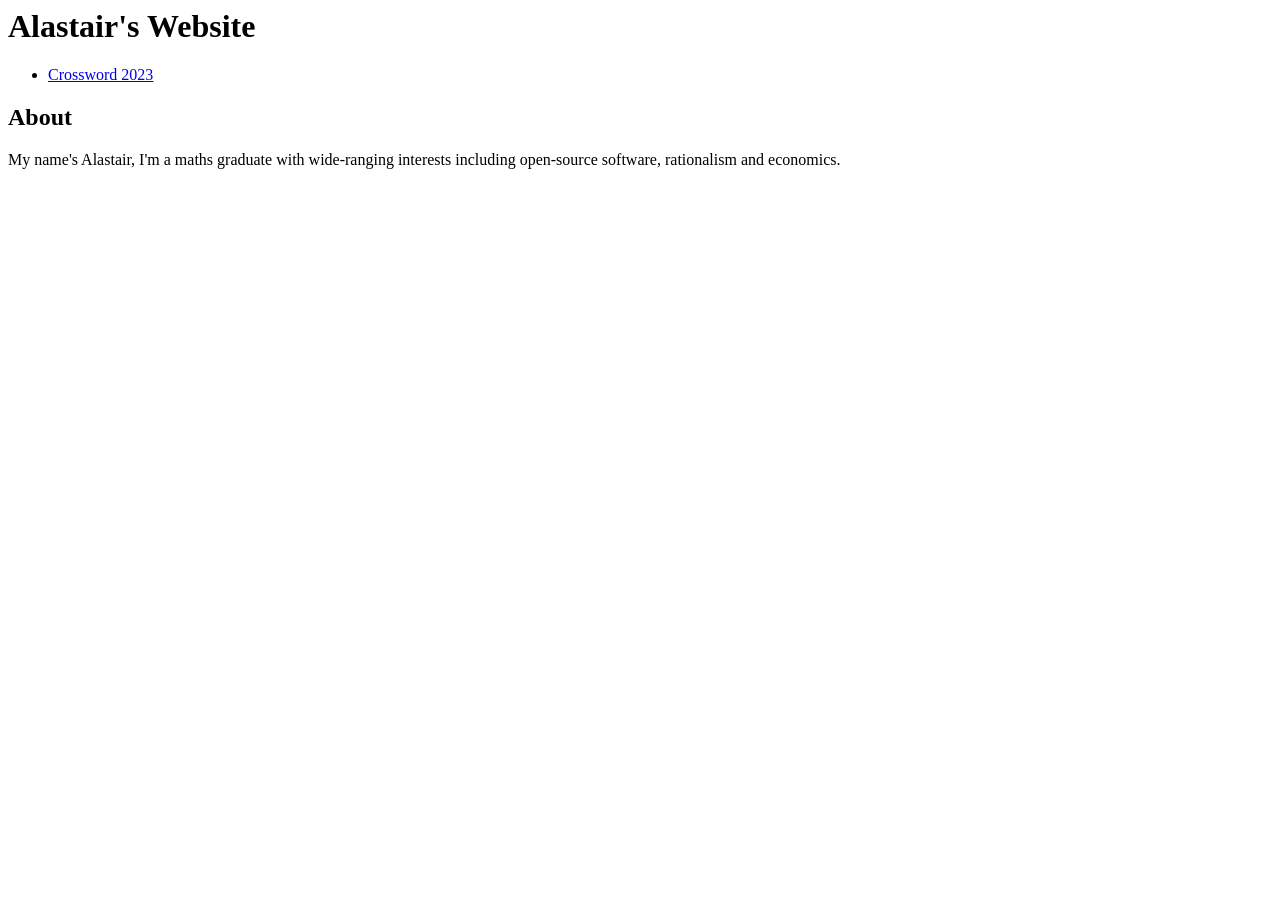
<file: index.html>
<html>
<head>
<title>Alastair's Website</title>
</head>
<body>
<h1>Alastair's Website</h1>
<ul>
	<li><a href="./crossword.html">Crossword 2023</a></li>
</ul>
<h2>About</h2>
My name's Alastair, I'm a maths graduate with wide-ranging interests including open-source software, rationalism and economics.
</body>
</html>
</file>
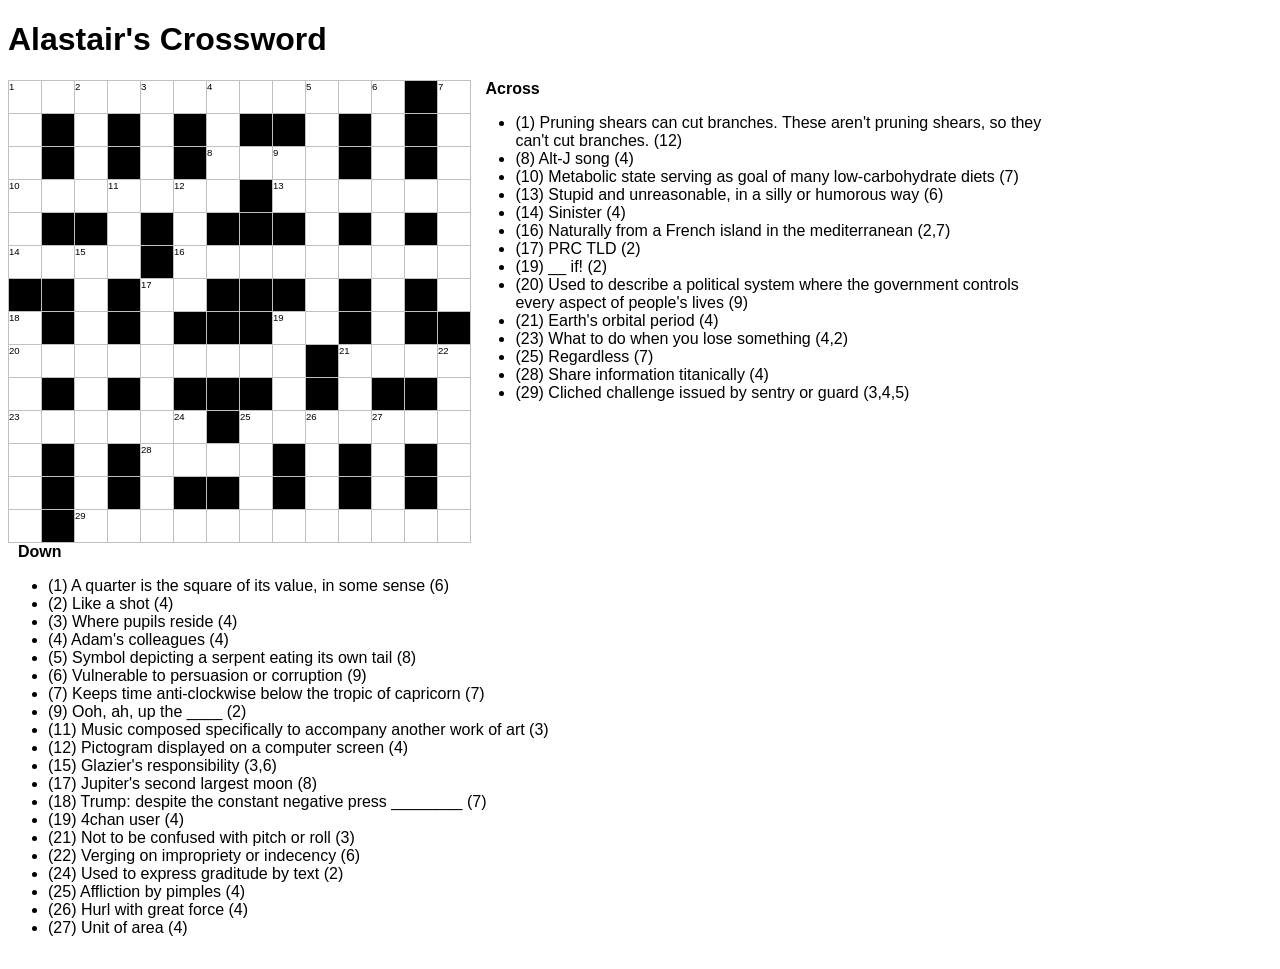
<file: crossword.html>
<!DOCTYPE html>
<html>

<head>
    <meta charset="UTF-8">
    <title>Alastair's Crossword</title>
    <link rel="stylesheet" href="./default.css">
    <script src="https://ajax.googleapis.com/ajax/libs/jquery/1.12.4/jquery.min.js"></script>
    <script src="./crossword.js"></script>
</head>

<body>
  <h1>Alastair's Crossword</h1>
    <p id="cw"></p>

  <script>
      puzzle_data = 
      {
        "grid":
        [
            ["N","O","N","S","E","C","A","T","E","U","R","S","","S"],
            ["I","","E","","Y","","N","","","R","","E","","U"],
            ["C","","A","","E","","T","A","R","O","","D","","N"],
            ["K","E","T","O","S","I","S","","A","B","S","U","R","D"],
            ["E","","","S","","C","","","","O","","C","","I"],
            ["L","E","F","T","","O","F","C","O","R","S","I","C","A"],
            ["","","I","","C","N","","","","O","","B","","L"],
            ["C","","X","","A","","","","A","S","","L","",""],
            ["O","R","W","E","L","L","I","A","N","","Y","E","A","R"],
            ["V","","I","","L","","","","O","","A","","","I"],
            ["F","I","N","D","I","T","","A","N","Y","W","A","Y","S"],
            ["E","","D","","S","Y","N","C","","E","","C","","Q"],
            ["F","","O","","T","","","N","","E","","R","","U"],
            ["E","","W","H","O","G","O","E","S","T","H","E","R","E"]
        ],
        "words":
        [
          {"col":1,  "row":1, "length": 12, "direction":"right", "clue":"Pruning shears can cut branches. These aren't pruning shears, so they can't cut branches. (12)", "word":"NONSECATEURS"},
          {"col":7,  "row":3, "length":4, "direction":"right", "clue":"Alt-J song (4)", "word":"TARO"},
          {"col":1,  "row":4, "length":7, "direction":"right", "clue":"Metabolic state serving as goal of many low-carbohydrate diets (7)", "word":"KETOSIS"},
          {"col":9,  "row":4, "length":6, "direction":"right", "clue":"Stupid and unreasonable, in a silly or humorous way (6)", "word":"ABSURD"},
          {"col":1,  "row":6, "length":4, "direction":"right", "clue":"Sinister (4)", "word":"LEFT"},
          {"col":6,  "row":6, "length":9, "direction":"right", "clue":"Naturally from a French island in the mediterranean (2,7)", "word":"OFCORSICA"},
          {"col":5,  "row":7, "length":2, "direction":"right", "clue":"PRC TLD (2)", "word":"CN"},
          {"col":9,  "row":8, "length":2, "direction":"right", "clue":"__ if! (2)", "word":"AS"},
          {"col":1,  "row":9, "length":9, "direction":"right", "clue":"Used to describe a political system where the government controls every aspect of people's lives (9)", "word":"ORWELLIAN"},
          {"col":11, "row":9, "length":4, "direction":"right", "clue":"Earth's orbital period (4)", "word":"YEAR"},
          {"col":1,  "row":11, "length":6, "direction":"right", "clue":"What to do when you lose something (4,2)", "word":"FINDIT"},
          {"col":8,  "row":11, "length":7, "direction":"right", "clue":"Regardless (7)", "word":"ANYWAYS"},
          {"col":5,  "row":12, "length":4, "direction":"right", "clue":"Share information titanically (4)", "word":"SYNC"},
          {"col":3,  "row":14, "length":12, "direction":"right", "clue":"Cliched challenge issued by sentry or guard (3,4,5)", "word":"WHOGOESTHERE"},
          {"col":1,  "row":1, "length":6, "direction":"down", "clue":"A quarter is the square of its value, in some sense (6)", "word":"NICKEL"},
          {"col":3,  "row":1, "length":4, "direction":"down", "clue":"Like a shot (4)", "word":"NEAT"},
          {"col":5,  "row":1, "length":4, "direction":"down", "clue":"Where pupils reside (4)", "word":"EYES"},
          {"col":7,  "row":1, "length":4, "direction":"down", "clue":"Adam's colleagues (4)", "word":"ANTS"},
          {"col":10, "row":1, "length":8, "direction":"down", "clue":"Symbol depicting a serpent eating its own tail (8)", "word":"UROBOROS"},
          {"col":12, "row":1, "length":9, "direction":"down", "clue":"Vulnerable to persuasion or corruption (9)", "word":"SEDUCIBLE"},
          {"col":14, "row":1, "length":7, "direction":"down", "clue":"Keeps time anti-clockwise below the tropic of capricorn (7)", "word":"SUNDIAL"},
          {"col":9,  "row":3, "length":2, "direction":"down", "clue":"Ooh, ah, up the ____ (2)", "word":"RA"},
          {"col":4,  "row":4, "length":3, "direction":"down", "clue":"Music composed specifically to accompany another work of art (3)", "word":"OST"},
          {"col":6,  "row":4, "length":4, "direction":"down", "clue":"Pictogram displayed on a computer screen (4)", "word":"ICON"},
          {"col":3,  "row":6, "length":9, "direction":"down", "clue":"Glazier's responsibility (3,6)", "word":"FIXWINDOW"},
          {"col":5,  "row":7, "length":8, "direction":"down", "clue":"Jupiter's second largest moon (8)", "word":"CALLISTO"},
          {"col":1,  "row":8, "length":7, "direction":"down", "clue":"Trump: despite the constant negative press ________ (7)", "word":"COVFEFE"},
          {"col":9,  "row":8, "length":4, "direction":"down", "clue":"4chan user (4)", "word":"ANON"},
          {"col":11, "row":9, "length":3, "direction":"down", "clue":"Not to be confused with pitch or roll (3)", "word":"YAW"},
          {"col":14, "row":9, "length":6, "direction":"down", "clue":"Verging on impropriety or indecency (6)", "word":"RISQUE"},
          {"col":6, "row":11, "length":2, "direction":"down", "clue":"Used to express graditude by text (2)", "word":"TY"},
          {"col":8,  "row":11, "length":4, "direction":"down", "clue":"Affliction by pimples (4)", "word":"ACNE"},
          {"col":10, "row":11, "length":4, "direction":"down", "clue":"Hurl with great force (4)", "word":"YEET"},
          {"col":12, "row":11, "length":4, "direction":"down", "clue":"Unit of area (4)", "word":"ACRE"}
        ]
      };

    crossword.new_crossword(
      el          = "#cw", 
      id          = "cw_001", 
      puzzle_data = puzzle_data, 
      checker     = "word"
    );
  </script>
</body>

</html>
</file>
<file: default.css>
body {
  font-family: sans-serif;
}

td::before {
  content: attr(start_number);
  position: absolute;
  font-size: 60%;
}

.active {
  color:rgba(100, 148, 237, 0.75);
  font-weight: bold;
}

.active_input {
  color:rgba(100, 148, 237, 0.75);
  font-weight: bold;
}

.active_hover {
  color:rgba(100, 148, 237, 0.75);
  font-weight: bold;
}

.active.solved_right, active.solved_down, active.solved_letter, active.solved_grid {
  background-color:#33CC80;
  font-weight: bold;
}

.active_input.solved_right, .active_input.solved_down, .active_input.solved_letter, .active_input.solved_grid {
  background-color:#33CC80;
  font-weight: bold;
}

.active_hover.solved_right, .active_hover.solved_down, .active_hover.active_input.solved_letter, active_hover.solved_grid {
  background-color:#33CC80;
  font-weight: bold;
}

.solved_right, .solved_down, .solved_letter, .solved_grid {
  background-color: lightgreen;
  font-weight: bold;
}

.right_wrapper, .down_wrapper, .crossword_wrapper {
  min-width: 10%;
  max-width: 45%;
  display: inline-block;
  vertical-align: top;
}

.down_wrapper::before {
  content: "Down";
  padding-left: 10px;
  font-weight: bold;
}

.right_wrapper:before {
  content: "Across";
  padding-left: 10px;
  font-weight: bold;
}

table.puzzle_grid{
  border-collapse: collapse;
  border: 1px solid silver;
}

table.puzzle_grid tr, th, td {
  border-collapse: collapse;
  border: 1px solid silver;
  width: 2em;
  height: 2em;
}


td.active {
  background-color: rgba(173, 217, 230, 0.534);
}

td.active_hover {
  background-color: rgba(173, 226, 230, 0.459);
}

td.active_input {
  background-color: rgba(173, 198, 230, 0.596);
}

.puzzle_grid td.empty {
  background-color: black;
}


.puzzle_grid td {
  text-align: center;
  vertical-align: middle;
  padding: 0;
  margin: 0;
}

.puzzle_grid td input.puzzle_input {
  background-color: transparent;
  text-transform: uppercase;
  font-size: 15pt;
  width: 100%;
  height: 100%;
  padding: 0em;
  border: none;
  text-align: center;
}
</file>
